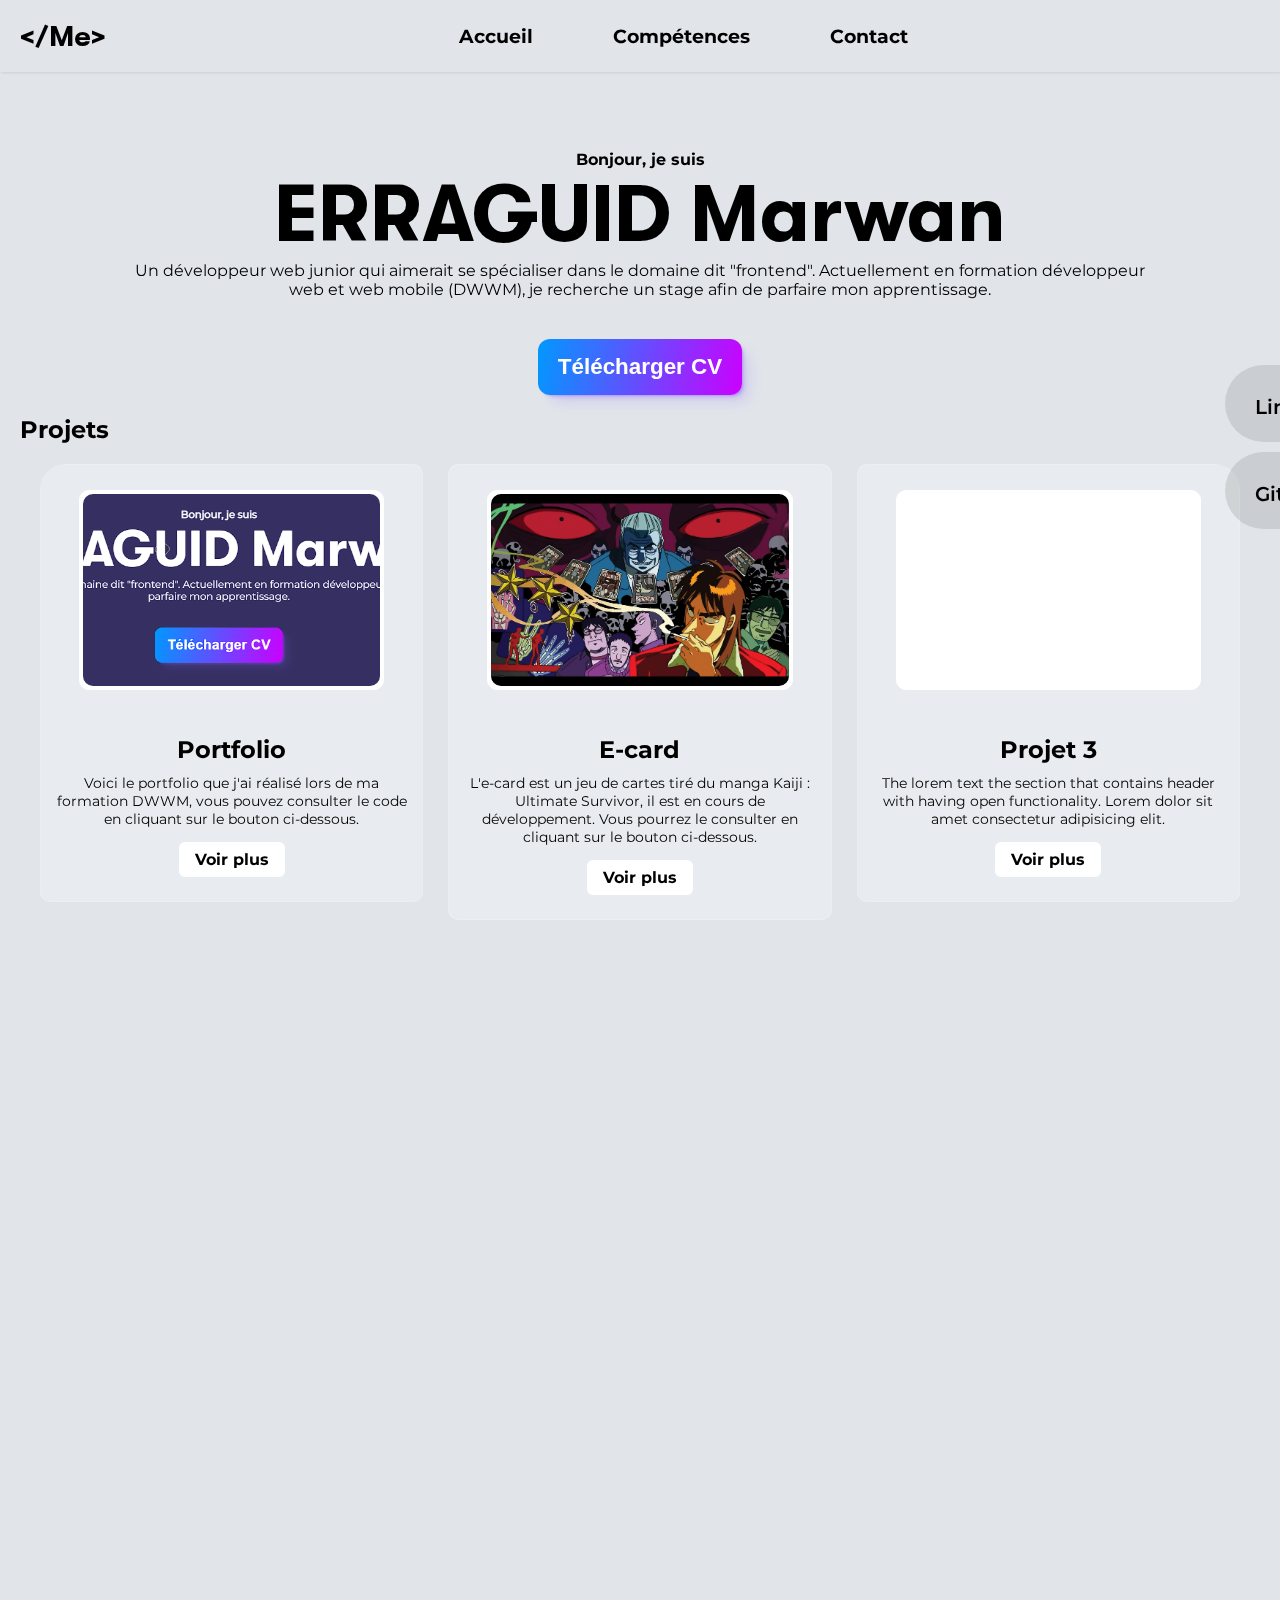
<file: index.html>
<!DOCTYPE html>
<html lang="en">
<head>
    <meta charset="UTF-8">
    <meta http-equiv="X-UA-Compatible" content="IE=edge">
    <meta name="viewport" content="width=device-width, initial-scale=1.0">
    <title>Portfolio | ERRAGUID Marwan</title>
    <meta name="description" content="Portfolio - Développeur web junior">
    <!-- IMPORT STYLE CSS -->
    <link rel="stylesheet" href="../public/style.css">
    <!-- IMPORT DES BIBLIOTHEQUES EXTERNES -->
    <link rel="stylesheet" href="https://cdnjs.cloudflare.com/ajax/libs/font-awesome/6.4.0/css/all.min.css" integrity="sha512-iecdLmaskl7CVkqkXNQ/ZH/XLlvWZOJyj7Yy7tcenmpD1ypASozpmT/E0iPtmFIB46ZmdtAc9eNBvH0H/ZpiBw==" crossorigin="anonymous" referrerpolicy="no-referrer" />
    <link rel="stylesheet" href="https://cdn.jsdelivr.net/npm/swiper@9/swiper-bundle.min.css"/>
    <link rel="stylesheet" href="https://unpkg.com/aos@next/dist/aos.css" />
    <!-- IMPORT FONT  -->
    <link rel="preload" href="./public/assets/fonts/GTWalsheimPro-Bold.ttf" as="font" crossorigin>
    <!-- IMPORT DES SCRIPTS JS -->
    <script src="https://unpkg.com/aos@next/dist/aos.js" defer></script>
    <script src="https://cdn.jsdelivr.net/npm/swiper@9/swiper-bundle.min.js" defer></script>
    <script src="../src/script/slider.js" defer></script>
    <script src="../src/script/burger.js" defer></script>
    <script src="../src/script/mode.js" defer></script>
    <script src="../src/script/animation.js" defer></script>
</head>
<body>
    <header>
            <div class="title-home">
                <h2>&#60;/Me&#62;</h2>
            </div>
            <nav>
                <menu>
                    <li><a href="#home">Accueil</a></li>
                    <li><a href="#competences">Compétences</a></li>
                    <li><a href="mailto:marwan.erraguid@gmail.com">Contact</a></li>
                </menu>
                <div class="burger">
                    <span class="bar"></span>
                    <span class="bar"></span>
                    <span class="bar"></span>
                </div>
            </nav>
            <div class="toggle-mode">
                <i class="fa-solid fa-moon"></i>
            </div>
    </header>
        <main id="home">
            <section class="main-content">
                <div class="container-main-content">
                    <div class="main-content">
                        <h3 data-aos="fade-right" data-aos-duration="1000">Bonjour, je suis</h3>
                        <h1 data-aos="fade-left" data-aos-delay="500"  data-aos-duration="1000">ERRAGUID Marwan</h1>
                        <p  data-aos="fade-right" data-aos-delay="1000" data-aos-duration="1000">Un développeur web junior qui aimerait se spécialiser dans le domaine dit "frontend".
                            Actuellement en formation développeur web et web mobile (DWWM), je recherche un stage afin de parfaire mon apprentissage.</p>
                        <div class="btn-container">
                            <button type="submit" onclick="window.open('ERRAGUID_MARWAN_CV.pdf')" class="btn">Télécharger CV</button>
                        </div>
                    </div>
                </div>
            </section>
            <section class="projets">
                <div class="title-project">
                    <h2>Projets</h2>
                </div>
                <div class="container-projects">
                    <div class="slide-container swiper">
                        <div class="slide-content">
                            <div class="card-wrapper swiper-wrapper">
                                <div class="card swiper-slide">
                                    <div class="image-content">
                                        <div class="card-image">
                                            <img src="./public/assets/img/port.png" alt="portfolio" class="card-img">
                                        </div>
                                    </div>
                                    <div class="card-content">
                                        <h2 class="name">Portfolio</h2>
                                        <p class="description">Voici le portfolio que j'ai réalisé lors de ma formation DWWM, vous pouvez consulter le code en cliquant sur le bouton ci-dessous.</p>
                                        <a href="https://github.com/marwanerraguid/portfolio-dwwm" target="_blank" class="button">Voir plus</a>
                                    </div>
                                </div>
                                <div class="card swiper-slide">
                                    <div class="image-content">
                                        <div class="card-image">
                                            <img src="./public/assets/img/kaiji.jpg" alt="kaiji" class="card-img">
                                        </div>
                                    </div>
                                    <div class="card-content">
                                        <h2 class="name">E-card</h2>
                                        <p class="description">L'e-card est un jeu de cartes tiré du manga  Kaiji : Ultimate Survivor, il est en cours de développement. Vous pourrez le consulter en cliquant sur le bouton ci-dessous. </p>
                                        <a href="#" target="_blank" class="button">Voir plus</a>
                                    </div>
                                </div>   
                                <div class="card swiper-slide">
                                    <div class="image-content">

                                        <div class="card-image">
                                        </div>
                                    </div>
                                    <div class="card-content">
                                        <h2 class="name">Projet 3</h2>
                                        <p class="description">The lorem text the section that contains header with having open functionality. Lorem dolor sit amet consectetur adipisicing elit.</p>
                                        <a href="#" target="_blank" class="button">Voir plus</a>
                                    </div>
                                </div>   
                                <div class="card swiper-slide">
                                    <div class="image-content">

                                        <div class="card-image">
                                        </div>
                                    </div>
                                    <div class="card-content">
                                        <h2 class="name">Projet 4</h2>
                                        <p class="description">The lorem text the section that contains header with having open functionality. Lorem dolor sit amet consectetur adipisicing elit.</p>
                                        <a href="#" target="_blank" class="button">Voir plus</a>
                                    </div>
                                </div>   
                                <div class="card swiper-slide">
                                    <div class="image-content">

                                        <div class="card-image">
                                        </div>
                                    </div>
                                    <div class="card-content">
                                        <h2 class="name">Projet 5</h2>
                                        <p class="description">The lorem text the section that contains header with having open functionality. Lorem dolor sit amet consectetur adipisicing elit.</p>
                                        <a href="#" target="_blank" class="button">Voir plus</a>
                                    </div>
                                </div>   
                                <div class="card swiper-slide">
                                    <div class="image-content">

                                        <div class="card-image">
                                        </div>
                                    </div>
                                    <div class="card-content">
                                        <h2 class="name">Projet 6</h2>
                                        <p class="description">The lorem text the section that contains header with having open functionality. Lorem dolor sit amet consectetur adipisicing elit.</p>
                                        <a href="#" target="_blank" class="button">Voir plus</a>
                                    </div>
                                </div>    
                            </div>
                        </div>
                    </div>
                </div>
            </section>
        </main>
    <section id="competences">
        <div class="title-competence" data-aos="fade-up" data-aos-duration ="1000">
            <h2>Compétences</h2>
            <p>Voici ci-dessous les différents langages, frameworks et outils que j’ai appris et dont je me suis servi lors de ma formation.</p>
        </div>
        <div class="container-card">
            <div class="frontend" data-aos="fade-down" data-aos-duration ="700">
                <h3>Frontend</h3>
                <img src="./public/assets/img/html.png" alt="html">
                <img src="./public/assets/img/css.png" alt="css">
                <img src="./public/assets/img/js.png" alt="js">
                <img src="./public/assets/img/vue.png" alt="vue">
                <img src="./public/assets/img/typescript.png" alt="typescript">
            </div>
            <div class="backend" data-aos="fade-down" data-aos-delay="500" data-aos-duration ="700">
                <h3>Backend</h3>
                <img src="./public/assets/img/nodejs.png" alt="php">
                <img src="./public/assets/img/mysql.png" alt="mysql">
                <img src="./public/assets/img/express.png" alt="symfony">
            </div>
            <div class="autre" data-aos="fade-down" data-aos-delay="800" data-aos-duration ="700"> 
                <h3>Autre</h3>
                <img src="./public/assets/img/git.png" alt="figma">
                <img src="./public/assets/img/figma.png" alt="figma">
            </div>
        </div>
    </section>
    <aside class="social">
        <a href="https://www.linkedin.com/in/marwan-erraguid-169648249/" target="_blank"><i class="fa-brands fa-linkedin"></i>Linkedin</a>
        <a href="https://github.com/marwanerraguid" target="_blank"><i class="fa-brands fa-github"></i>Github</a>
    </aside>
            <!-- Element animation -->
    <ul class="background">
        <li></li>
        <li></li>
        <li></li>
        <li></li>
        <li></li>
        <li></li>
        <li></li>
        <li></li>
        <li></li>
        <li></li>
        <li></li>
        <li></li>
    </ul>
</body>
</html>
</file>
<file: public/style.css>
@import url("../src/css/default.css");
@import url("../src/css/header.css");
@import url("../src/css/main.css");
@import url("../src/css/competences.css");
@import url("../src/css/aside.css");
@import url("../src/css/animation.css");
</file>
